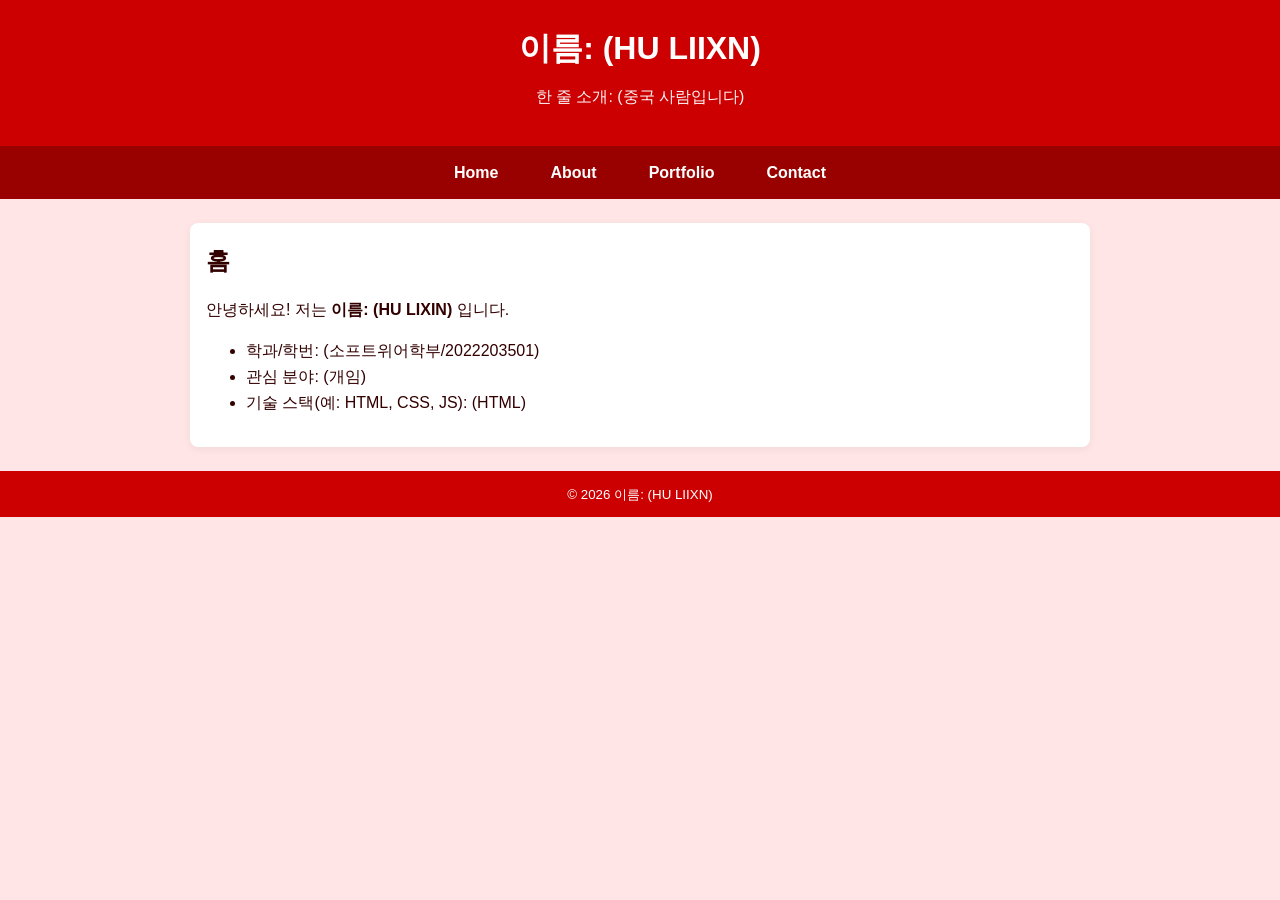
<file: index.html>
<!DOCTYPE html>
<html lang="ko">
<head>
  <meta charset="UTF-8" />
  <meta name="viewport" content="width=device-width, initial-scale=1.0"/>
  <title>인터넷활용 실습 템플릿</title>
  <link rel="stylesheet" href="style.css">
</head>
<body>
<header>
  <h1>이름: (HU LIIXN)</h1>
  <p class="subtitle">한 줄 소개: (중국 사람입니다)</p>
</header>
<nav>
  <a href="index.html">Home</a>
  <a href="about.html">About</a>
  <a href="portfolio.html">Portfolio</a>
  <a href="contact.html">Contact</a>
</nav>
<main class="container">
<section>
  <h2>홈</h2>
  <p>안녕하세요! 저는 <strong>이름: (HU LIXIN)</strong> 입니다.</p>
  <ul>
    <li>학과/학번: (소프트위어학부/2022203501)</li>
    <li>관심 분야: (개임)</li>
    <li>기술 스택(예: HTML, CSS, JS): (HTML)</li>
  </ul>
</section>
</main>
<footer>
  <small>&copy; <span id="year"></span> 이름: (HU LIIXN)</small>
</footer>
<script src="script.js"></script>
</body>
</html>
</file>
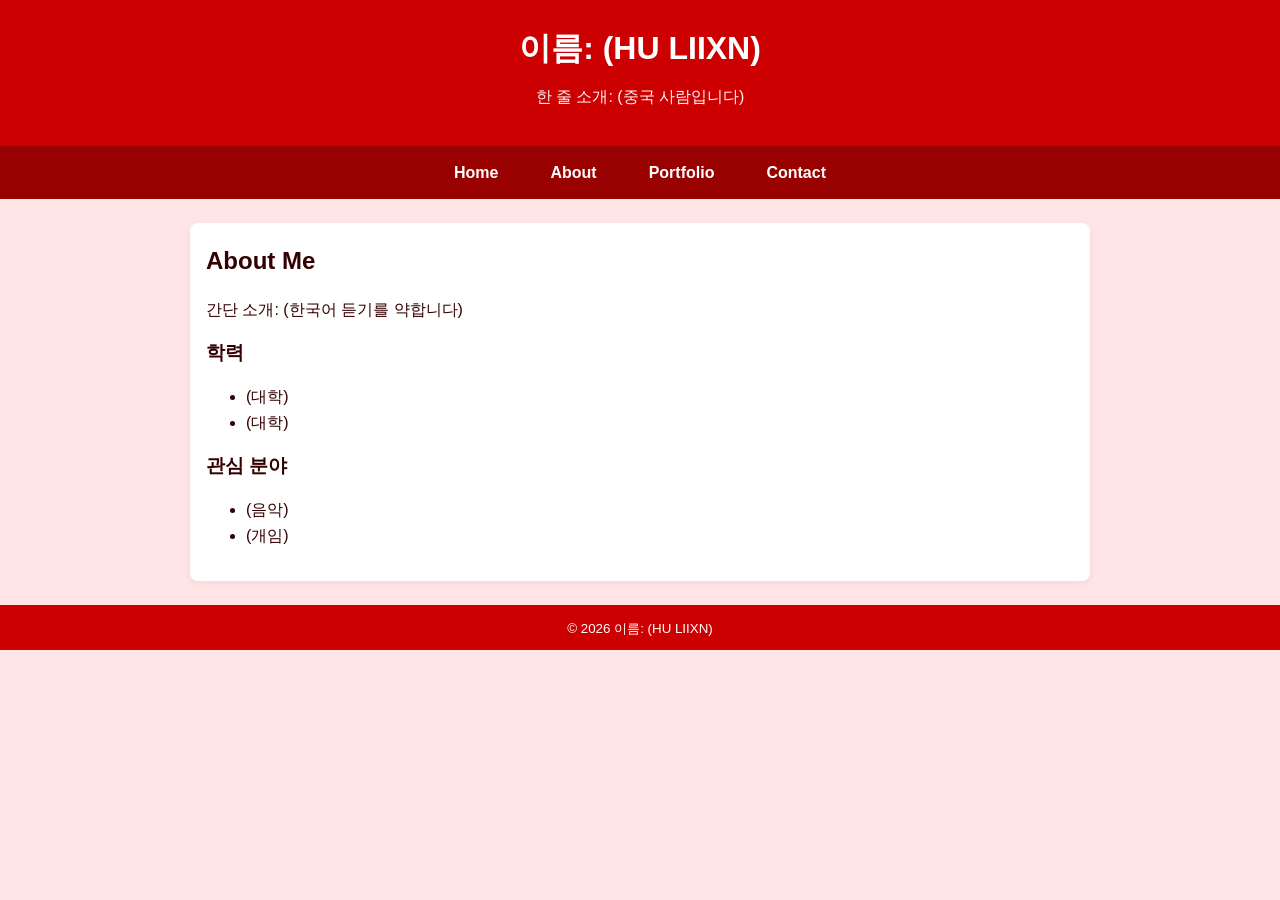
<file: about.html>
<!DOCTYPE html>
<html lang="ko">
<head>
  <meta charset="UTF-8" />
  <meta name="viewport" content="width=device-width, initial-scale=1.0"/>
  <title>인터넷활용 실습 템플릿</title>
  <link rel="stylesheet" href="style.css">
</head>
<body>
<header>
  <h1>이름: (HU LIIXN)</h1>
  <p class="subtitle">한 줄 소개: (중국 사람입니다)</p>
</header>
<nav>
  <a href="index.html">Home</a>
  <a href="about.html">About</a>
  <a href="portfolio.html">Portfolio</a>
  <a href="contact.html">Contact</a>
</nav>
<main class="container">
<section>
  <h2>About Me</h2>
  <p>간단 소개: (한국어 듣기를 약합니다)</p>
  <h3>학력</h3>
  <ul>
    <li>(대학)</li>
    <li>(대학)</li>
  </ul>
  <h3>관심 분야</h3>
  <ul>
    <li>(음악)</li>
    <li>(개임)</li>
  </ul>
</section>
</main>
<footer>
  <small>&copy; <span id="year"></span> 이름: (HU LIIXN)</small>
</footer>
<script src="script.js"></script>
</body>
</html>
</file>
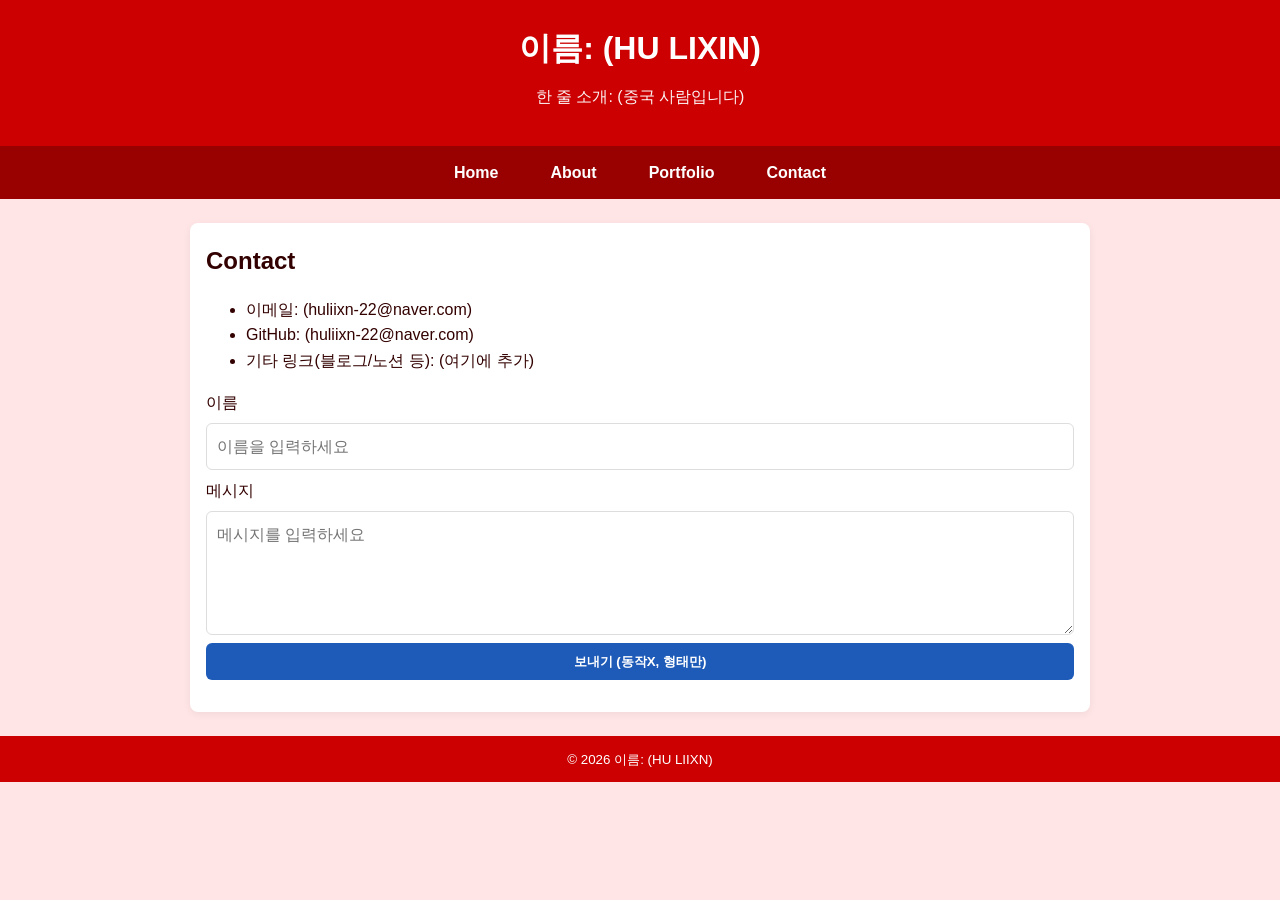
<file: contact.html>
<!DOCTYPE html>
<html lang="ko">
<head>
  <meta charset="UTF-8" />
  <meta name="viewport" content="width=device-width, initial-scale=1.0"/>
  <title>인터넷활용 실습 템플릿</title>
  <link rel="stylesheet" href="style.css">
</head>
<body>
<header>
  <h1>이름: (HU LIXIN)</h1>
  <p class="subtitle">한 줄 소개: (중국 사람입니다)</p>
</header>
<nav>
  <a href="index.html">Home</a>
  <a href="about.html">About</a>
  <a href="portfolio.html">Portfolio</a>
  <a href="contact.html">Contact</a>
</nav>
<main class="container">
<section>
  <h2>Contact</h2>
  <ul>
    <li>이메일: (huliixn-22@naver.com)</li>
    <li>GitHub: (huliixn-22@naver.com)</li>
    <li>기타 링크(블로그/노션 등): (여기에 추가)</li>
  </ul>
  <!-- 아래는 정말 기본 예시 폼입니다. JS 없이도 동작하지 않아도 되며, 형태만 제공합니다. -->
  <form class="contact-form" onsubmit="return false;">
    <label>이름</label>
    <input type="text" placeholder="이름을 입력하세요">
    <label>메시지</label>
    <textarea rows="4" placeholder="메시지를 입력하세요"></textarea>
    <button type="submit">보내기 (동작X, 형태만)</button>
  </form>
</section>
</main>
<footer>
  <small>&copy; <span id="year"></span> 이름: (HU LIIXN)</small>
</footer>
<script src="script.js"></script>
</body>
</html>
</file>
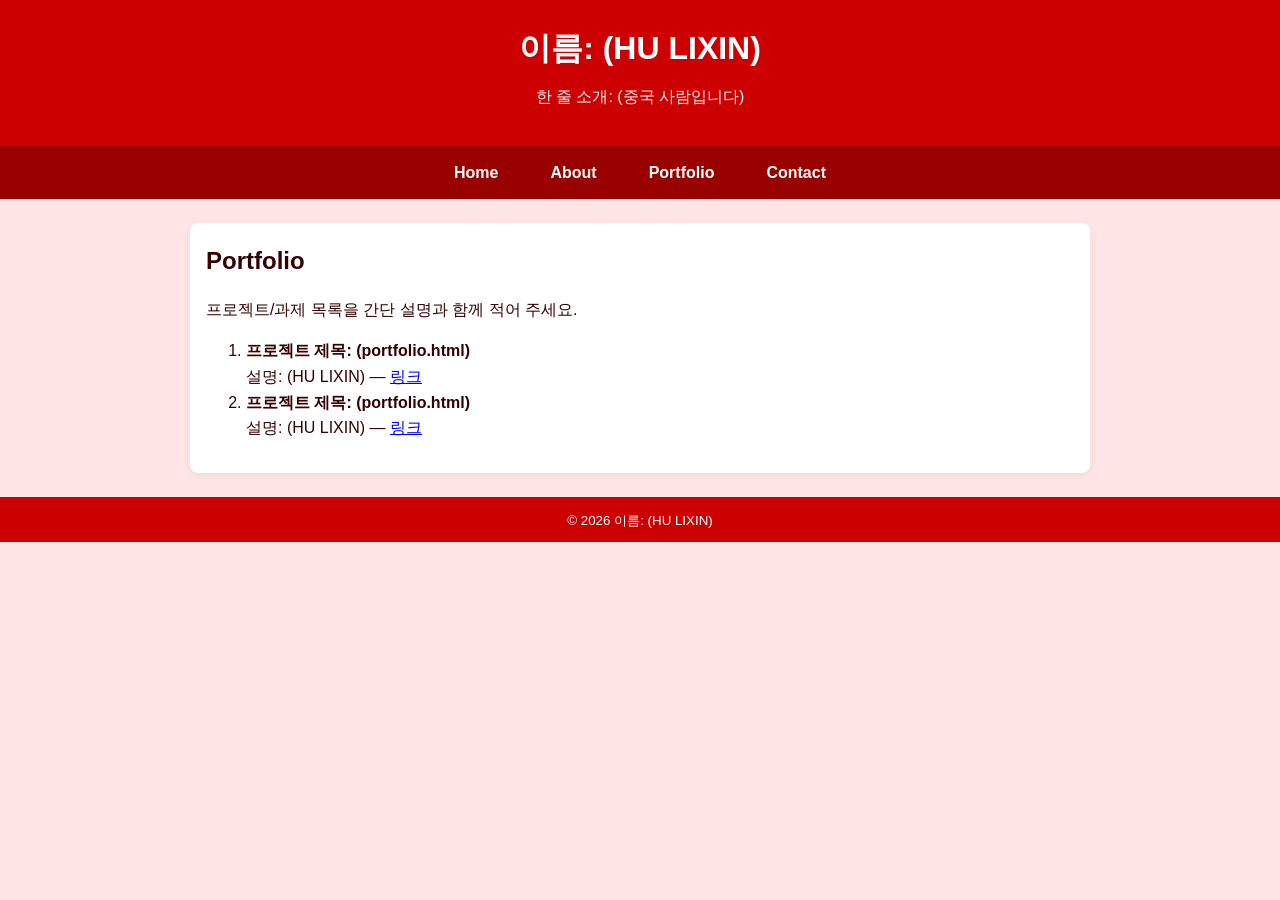
<file: portfolio.html>
<!DOCTYPE html>
<html lang="ko">
<head>
  <meta charset="UTF-8" />
  <meta name="viewport" content="width=device-width, initial-scale=1.0"/>
  <title>인터넷활용 실습 템플릿</title>
  <link rel="stylesheet" href="style.css">
</head>
<body>
<header>
  <h1>이름: (HU LIXIN)</h1>
  <p class="subtitle">한 줄 소개: (중국 사람입니다)</p>
</header>
<nav>
  <a href="index.html">Home</a>
  <a href="about.html">About</a>
  <a href="portfolio.html">Portfolio</a>
  <a href="contact.html">Contact</a>
</nav>
<main class="container">
<section>
  <h2>Portfolio</h2>
  <p>프로젝트/과제 목록을 간단 설명과 함께 적어 주세요.</p>
  <ol>
    <li>
      <strong>프로젝트 제목: (portfolio.html)</strong><br>
      설명: (HU LIXIN) — <a href="(깃허브 또는 배포 링크)">링크</a>
    </li>
    <li>
      <strong>프로젝트 제목: (portfolio.html)</strong><br>
      설명: (HU LIXIN) — <a href="(깃허브 또는 배포 링크)">링크</a>
    </li>
  </ol>
</section>
</main>
<footer>
  <small>&copy; <span id="year"></span> 이름: (HU LIXIN)</small>
</footer>
<script src="script.js"></script>
</body>
</html>
</file>
<file: style.css>
/* =============================================================
   색상 테마는 "여기"에서 바꿉니다. (파랑 계열 기본)
   원하는 색상 코드로 아래 4가지만 바꿔보세요.
   ------------------------------------------------------------- */
:root {
  --primary: #1e5bb8;      /* 메인 포인트 색상 */
  --primary-dark: #194c98; /* 호버/진한 포인트 */
  --bg: #f7f9fc;           /* 전체 배경 색 */
  --text: #222222;         /* 본문 글자 색 */
}
/* ============================================================= */

* { box-sizing: border-box; }
body {
  margin: 0;
  font-family: system-ui, -apple-system, "Segoe UI", Roboto, "Noto Sans KR", Arial, sans-serif;
  background: var(--bg);
  color: var(--text);
  line-height: 1.6;
}

header {
  padding: 2rem 1rem;
  text-align: center;
  background: var(--primary);
  color: #ffffff;
}
header .subtitle { margin-top: .25rem; opacity: .95; }

nav {
  background: var(--primary-dark);
  display: flex;
  gap: 1rem;
  padding: .75rem 1rem;
  justify-content: center;
  flex-wrap: wrap;
}
nav a {
  color: #ffffff;
  text-decoration: none;
  font-weight: 600;
  padding: .25rem .5rem;
}
nav a:hover { text-decoration: underline; }

.container {
  max-width: 900px;
  margin: 1.5rem auto;
  padding: 1rem;
  background: #ffffff;
  border-radius: 8px;
  box-shadow: 0 2px 8px rgba(0,0,0,.06);
}

section { margin-bottom: 1rem; }
h1, h2, h3 { margin: .2rem 0 .6rem; }

.contact-form {
  display: grid;
  grid-template-columns: 1fr;
  gap: .5rem;
  margin-top: 1rem;
}
input, textarea {
  width: 100%;
  padding: .6rem;
  border: 1px solid #ddd;
  border-radius: 6px;
  font: inherit;
}
button {
  padding: .6rem .8rem;
  border: none;
  border-radius: 6px;
  background: var(--primary);
  color: #fff;
  cursor: pointer;
  font-weight: 600;
}
button:hover { background: var(--primary-dark); }

footer {
  text-align: center;
  padding: 2rem 1rem;
  color: #666;
}
body {
  background-color: #ffe5e5; /* 연한 빨강 배경 */
  color: #330000;
  font-family: Arial, sans-serif;
}

header {
  background-color: #cc0000; /* 진한 빨강 */
  color: white;
  padding: 20px;
  text-align: center;
}

nav {
  background-color: #990000;
  padding: 10px;
  text-align: center;
}

nav a {
  color: white;
  margin: 0 10px;
  text-decoration: none;
  font-weight: bold;
}

nav a:hover {
  color: #ffcccc;
}

footer {
  background-color: #cc0000;
  color: white;
  text-align: center;
  padding: 10px;
}
@media (max-width: 600px) {
  header h1 { font-size: 1.25rem; }
  .container { margin: 1rem; padding: .75rem; }
}
</file>
